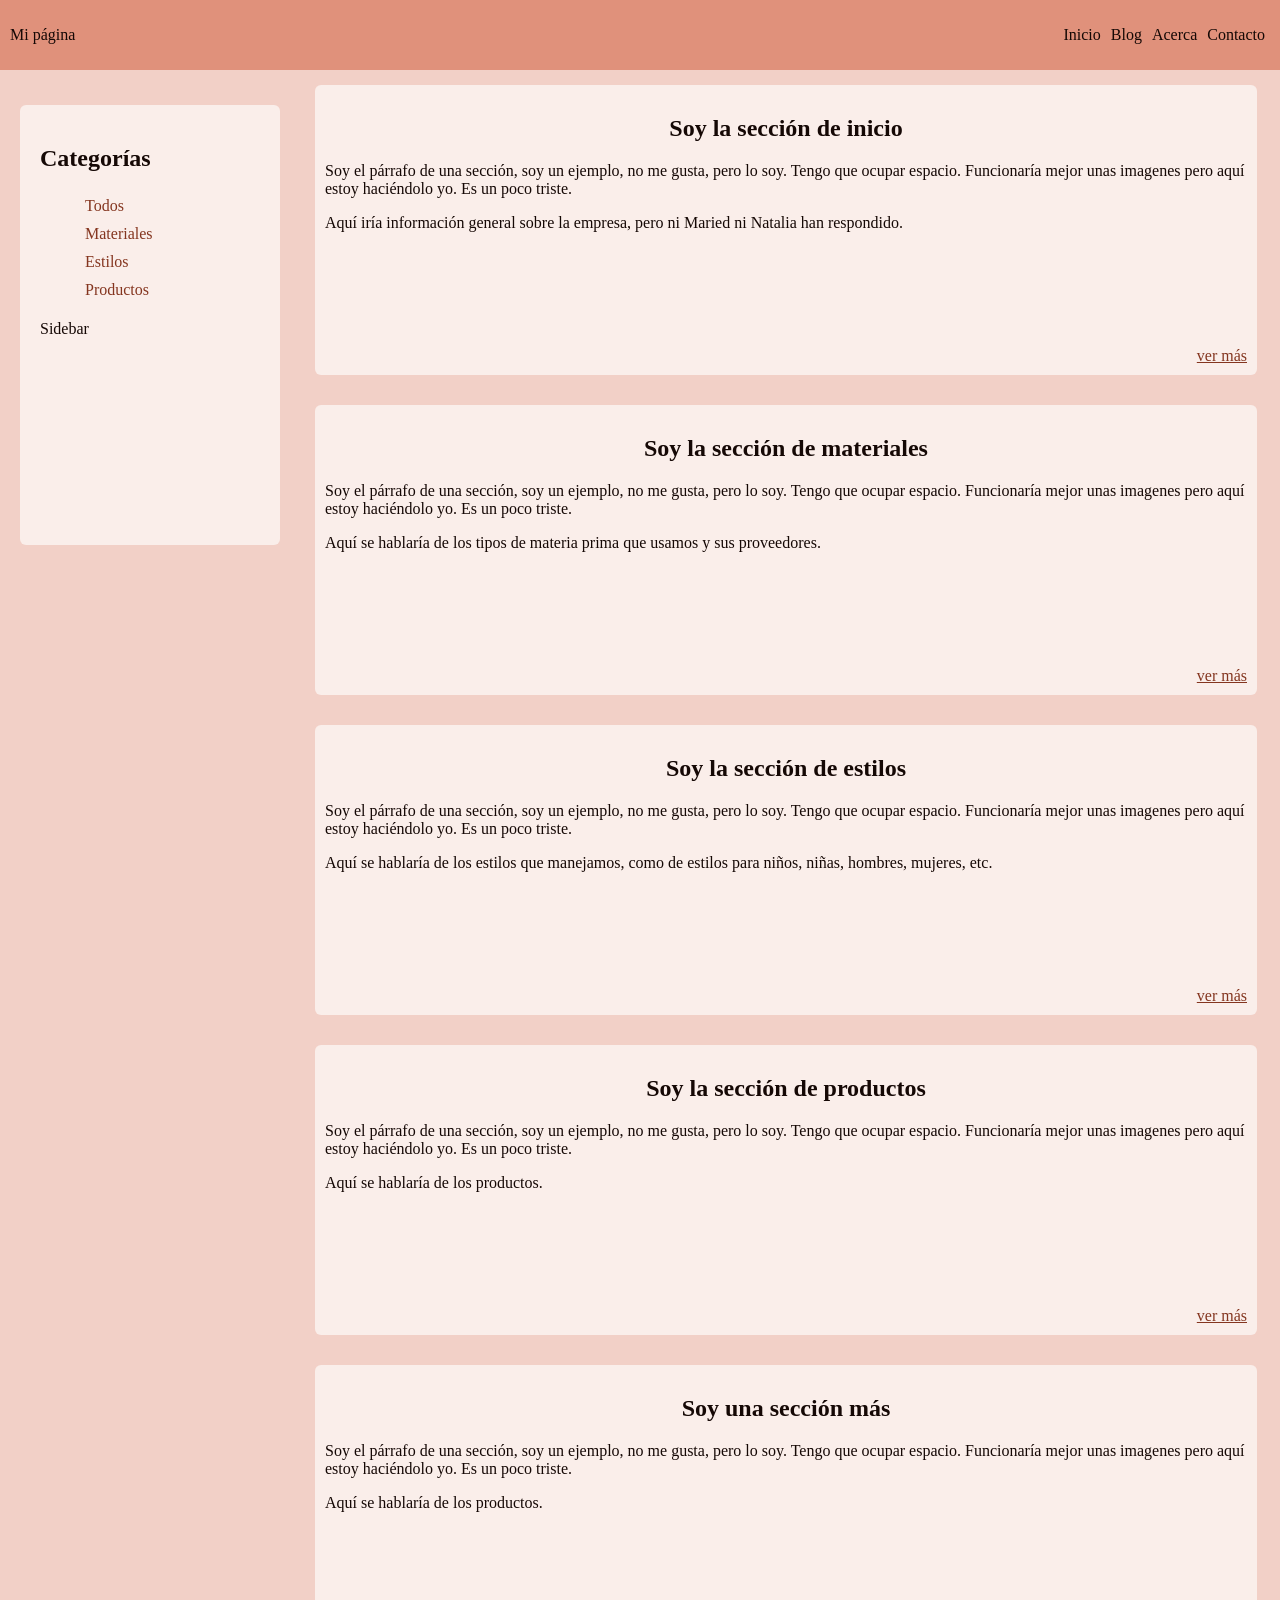
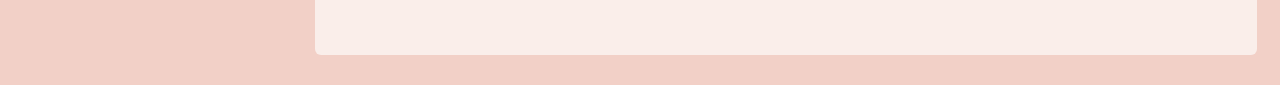
<file: index.html>
<!DOCTYPE html>

<html>

    <head lang="es">
        <meta charset="UTF-8">
        <meta name="viewport" content="width=device-width, initial-scale=1.0">
        <title>Mi página</title>
        <link rel="stylesheet" href="styles.css">
    </head>

    <body>

        <header>
            <div class="header-inner">
                <span class="logo">Mi página</span>
                <nav>
                    <ul>
                        <li><a href="index.html">Inicio</a></li>
                        <li><a href="blog.html">Blog</a></li>
                        <li><a href="acerca.html">Acerca</a></li>
                        <li><a href="contacto.html">Contacto</a></li>
                    </ul>
                </nav>
            </div>
        </header>

        <main>
            
            <section class="sidebar">
                <aside data-tag="aside">
                    <h2>Categorías</h2>
                    <ul>
                        <li><a href="#inicio">Todos</a></li>
                        <li><a href="#materiales">Materiales</a></li>
                        <li><a href="#estilos">Estilos</a></li>
                        <li><a href="#productos">Productos</a></li>
                    </ul>
                    <span class="aside-tag">Sidebar</span>
                </aside>
            </section>

            <section class="sectionnn" id="inicio">
                <h1>Soy la sección de inicio</h1>
                <p>Soy el párrafo de una sección, soy un ejemplo, no me gusta, pero lo soy. Tengo que ocupar espacio. Funcionaría mejor unas imagenes pero aquí estoy haciéndolo yo. Es un poco triste. </p>
                <p>Aquí iría información general sobre la empresa, pero ni Maried ni Natalia han respondido.</p>
                <div><a href="acerca.html">ver más</a></div>
            </section>

            <section class="sectionnn" id="materiales">
                <h1>Soy la sección de materiales</h1>
                <p>Soy el párrafo de una sección, soy un ejemplo, no me gusta, pero lo soy. Tengo que ocupar espacio. Funcionaría mejor unas imagenes pero aquí estoy haciéndolo yo. Es un poco triste. </p>
                <p>Aquí se hablaría de los tipos de materia prima que usamos y sus proveedores.</p>
                <div><a href="seccionesInicio/materiales.html">ver más</a></div>
            </section>

            <section class="sectionnn" id="estilos">
                <h1>Soy la sección de estilos</h1>
                <p>Soy el párrafo de una sección, soy un ejemplo, no me gusta, pero lo soy. Tengo que ocupar espacio. Funcionaría mejor unas imagenes pero aquí estoy haciéndolo yo. Es un poco triste. </p>
                <p>Aquí se hablaría de los estilos que manejamos, como de estilos para niños, niñas, hombres, mujeres, etc.</p>
                <div><a href="seccionesInicio/estilos.html">ver más</a></div>
            </section>

            <section class="sectionnn" id="productos">
                <h1>Soy la sección de productos</h1>
                <p>Soy el párrafo de una sección, soy un ejemplo, no me gusta, pero lo soy. Tengo que ocupar espacio. Funcionaría mejor unas imagenes pero aquí estoy haciéndolo yo. Es un poco triste. </p>
                <p>Aquí se hablaría de los productos.</p>
                <div><a href="seccionesInicio/productos.html">ver más</a></div>
            </section>

            <section class="sectionnn">
                <h1>Soy una sección más</h1>
                <p>Soy el párrafo de una sección, soy un ejemplo, no me gusta, pero lo soy. Tengo que ocupar espacio. Funcionaría mejor unas imagenes pero aquí estoy haciéndolo yo. Es un poco triste. </p>
                <p>Aquí se hablaría de los productos.</p>
            </section>

        </main>
    
    </body>

</html>
</file>
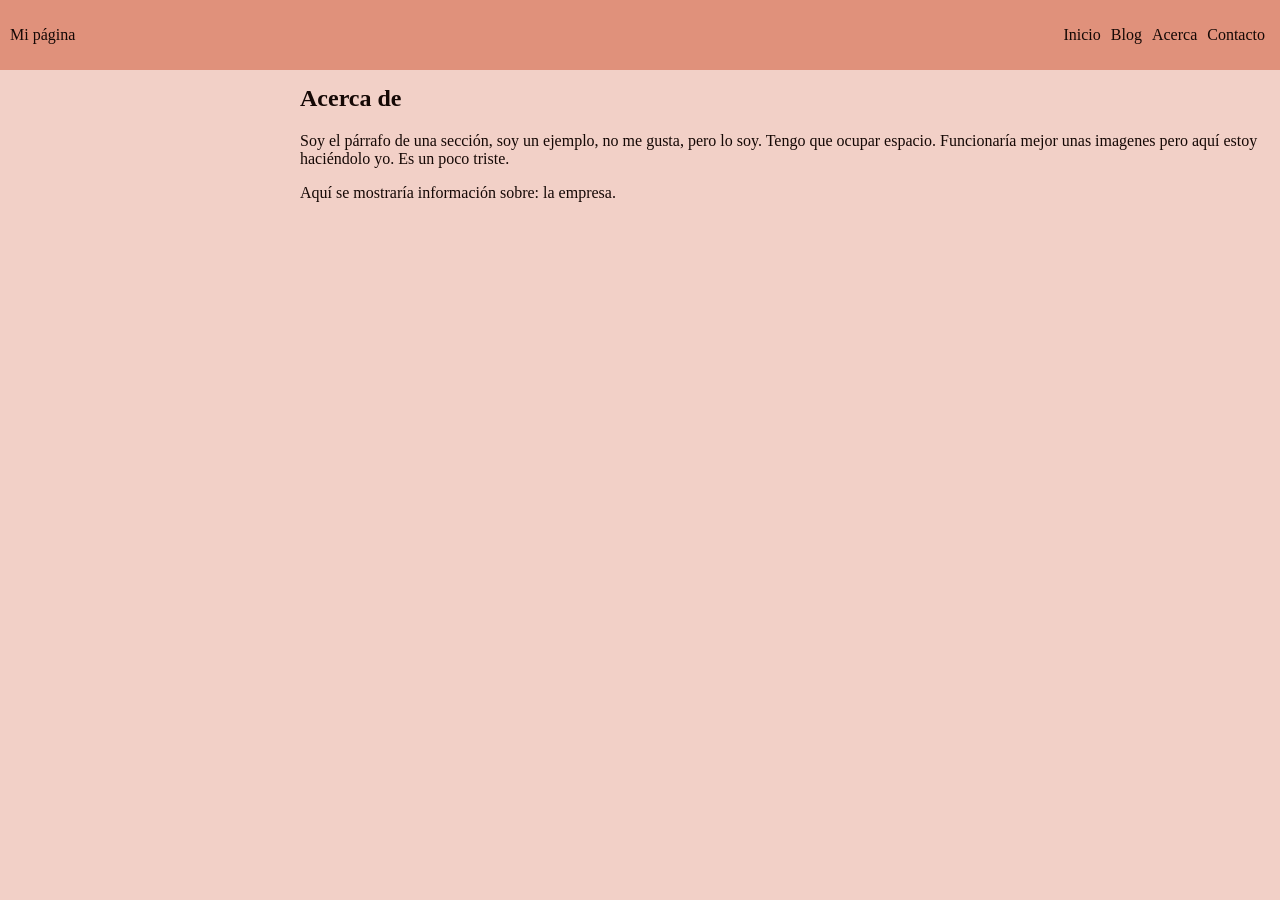
<file: acerca.html>
<!DOCTYPE html>

<html>

    <head lang="es">
        <meta charset="UTF-8">
        <meta name="viewport" content="width=device-width, initial-scale=1.0">
        <title>Acerca De</title>
        <link rel="stylesheet" href="styles.css">
    </head>

    <body>

        <header>
            <div class="header-inner">
                <span class="logo">Mi página</span>
                <nav>
                    <ul>
                        <li><a href="index.html">Inicio</a></li>
                        <li><a href="blog.html">Blog</a></li>
                        <li><a href="acerca.html">Acerca</a></li>
                        <li><a href="contacto.html">Contacto</a></li>
                    </ul>
                </nav>
            </div>
        </header>

        <main>
            
            <section>
                <h1>Acerca de</h1>
                <p>Soy el párrafo de una sección, soy un ejemplo, no me gusta, pero lo soy. Tengo que ocupar espacio. Funcionaría mejor unas imagenes pero aquí estoy haciéndolo yo. Es un poco triste.</p>
                <p>Aquí se mostraría información sobre: la empresa.  </p>
            </section>
            
        </main>
    
    </body>

</html>
</file>
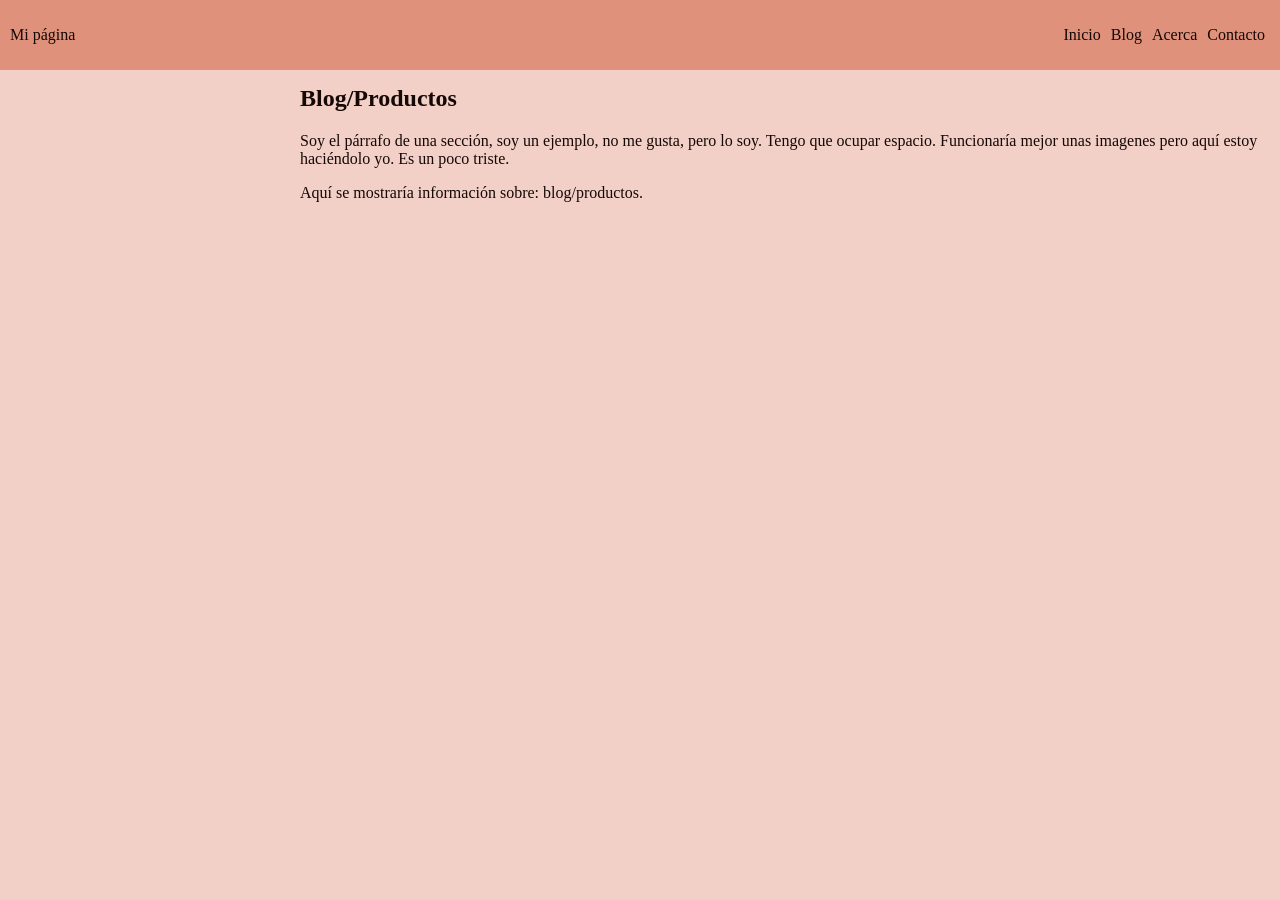
<file: blog.html>
<!DOCTYPE html>

<html>

    <head lang="es">
        <meta charset="UTF-8">
        <meta name="viewport" content="width=device-width, initial-scale=1.0">
        <title>Blog</title>
        <link rel="stylesheet" href="styles.css">
    </head>

    <body>

        <header>
            <div class="header-inner">
                <span class="logo">Mi página</span>
                <nav>
                    <ul>
                        <li><a href="index.html">Inicio</a></li>
                        <li><a href="blog.html">Blog</a></li>
                        <li><a href="acerca.html">Acerca</a></li>
                        <li><a href="contacto.html">Contacto</a></li>
                    </ul>
                </nav>
            </div>
        </header>

        <main>
            
            <section>
                <h1>Blog/Productos</h1>
                <p>Soy el párrafo de una sección, soy un ejemplo, no me gusta, pero lo soy. Tengo que ocupar espacio. Funcionaría mejor unas imagenes pero aquí estoy haciéndolo yo. Es un poco triste.</p>
                <p>Aquí se mostraría información sobre: blog/productos.  </p>
            </section>
            
        </main>
    
    </body>

</html>
</file>
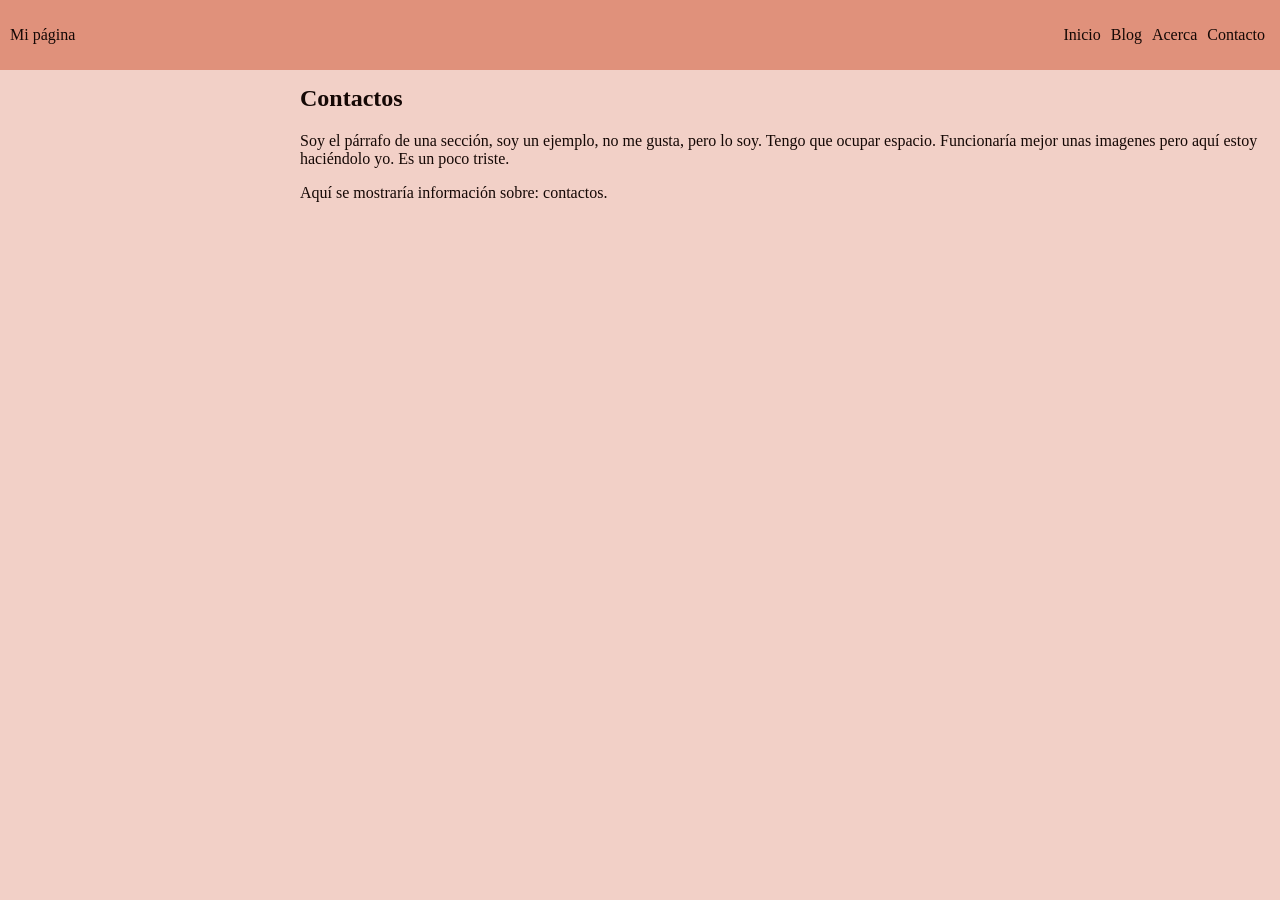
<file: contacto.html>
<!DOCTYPE html>

<html>

    <head lang="es">
        <meta charset="UTF-8">
        <meta name="viewport" content="width=device-width, initial-scale=1.0">
        <title>Contactos</title>
        <link rel="stylesheet" href="styles.css">
    </head>

    <body>

        <header>
            <div class="header-inner">
                <span class="logo">Mi página</span>
                <nav>
                    <ul>
                        <li><a href="index.html">Inicio</a></li>
                        <li><a href="blog.html">Blog</a></li>
                        <li><a href="acerca.html">Acerca</a></li>
                        <li><a href="contacto.html">Contacto</a></li>
                    </ul>
                </nav>
            </div>
        </header>

        <main>
            
            <section>
                <h1>Contactos</h1>
                <p>Soy el párrafo de una sección, soy un ejemplo, no me gusta, pero lo soy. Tengo que ocupar espacio. Funcionaría mejor unas imagenes pero aquí estoy haciéndolo yo. Es un poco triste.</p>
                <p>Aquí se mostraría información sobre: contactos.  </p>
            </section>
            
        </main>
    
    </body>

</html>
</file>
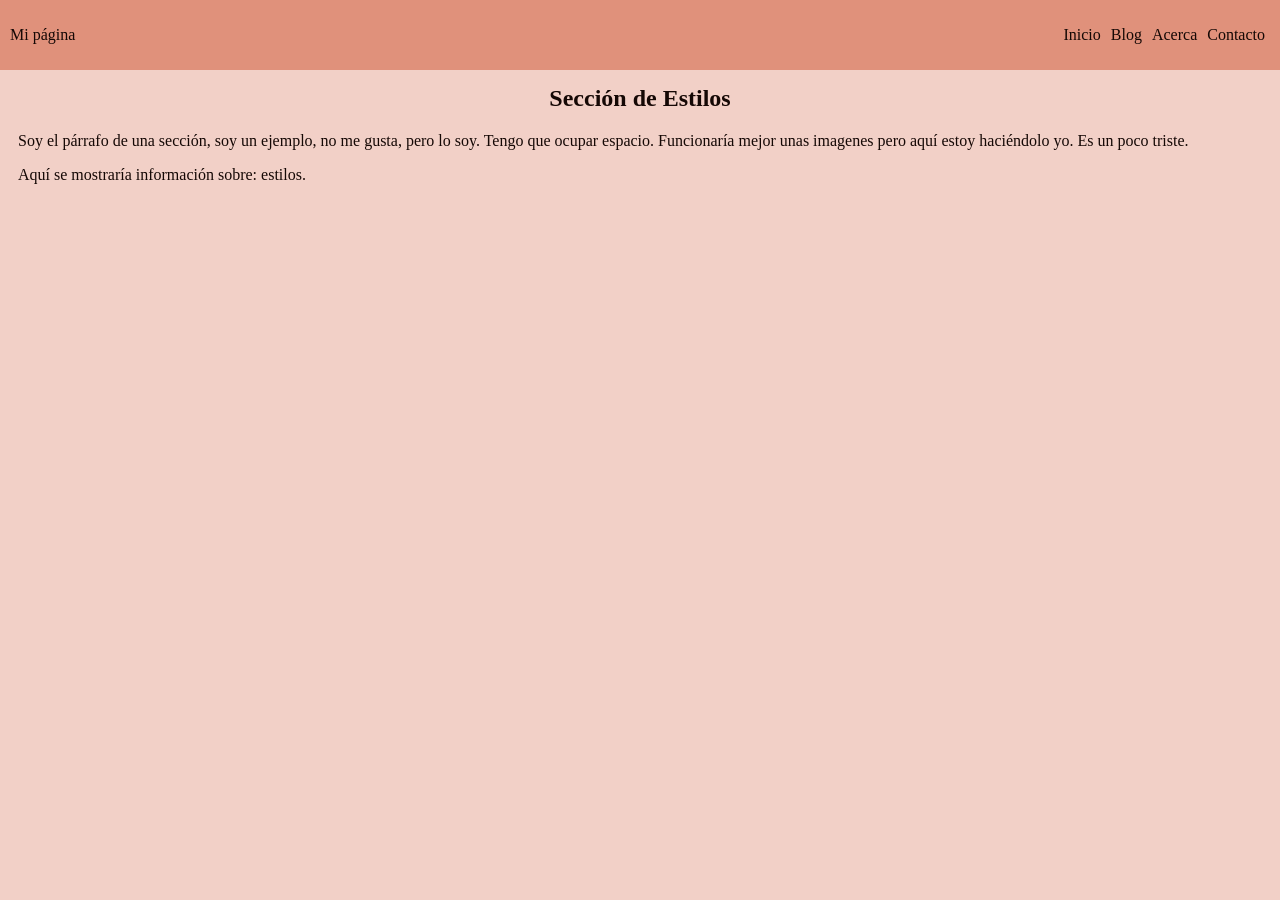
<file: seccionesInicio/estilos.html>
<!DOCTYPE html>

<html>

    <head lang="es">
        <meta charset="UTF-8">
        <meta name="viewport" content="width=device-width, initial-scale=1.0">
        <title>Estilos</title>
        <link rel="stylesheet" href="styleSeccionesInicio.css">
    </head>

    <body>

        <header>
            <div class="header-inner">
                <span class="logo">Mi página</span>
                <nav>
                    <ul>
                        <li><a href="../index.html">Inicio</a></li>
                        <li><a href="../blog.html">Blog</a></li>
                        <li><a href="../acerca.html">Acerca</a></li>
                        <li><a href="../contacto.html">Contacto</a></li>
                    </ul>
                </nav>
            </div>
        </header>

        <main>

            <section>
                <h1>Sección de Estilos</h1>
                <p>Soy el párrafo de una sección, soy un ejemplo, no me gusta, pero lo soy. Tengo que ocupar espacio. Funcionaría mejor unas imagenes pero aquí estoy haciéndolo yo. Es un poco triste.</p>
                <p>Aquí se mostraría información sobre: estilos.</p>
            </section>

        </main>
    
    </body>

</html>
</file>
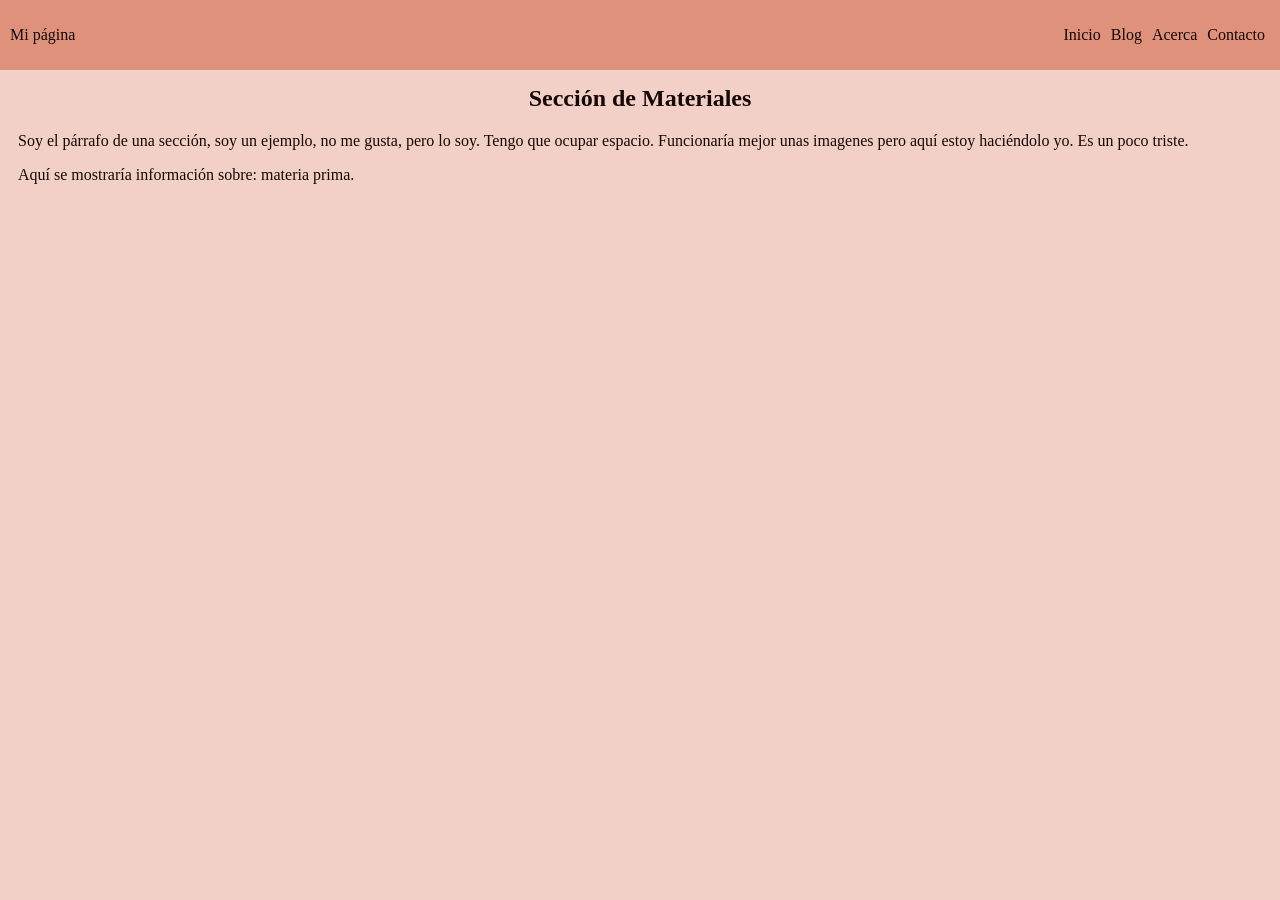
<file: seccionesInicio/materiales.html>
<!DOCTYPE html>

<html>

    <head lang="es">
        <meta charset="UTF-8">
        <meta name="viewport" content="width=device-width, initial-scale=1.0">
        <title>Materiales</title>
        <link rel="stylesheet" href="styleSeccionesInicio.css">
    </head>

    <body>

        <header>
            <div class="header-inner">
                <span class="logo">Mi página</span>
                <nav>
                    <ul>
                        <li><a href="../index.html">Inicio</a></li>
                        <li><a href="../blog.html">Blog</a></li>
                        <li><a href="../acerca.html">Acerca</a></li>
                        <li><a href="../contacto.html">Contacto</a></li>
                    </ul>
                </nav>
            </div>
        </header>

        <main>

            <section>
                <h1>Sección de Materiales</h1>
                <p>Soy el párrafo de una sección, soy un ejemplo, no me gusta, pero lo soy. Tengo que ocupar espacio. Funcionaría mejor unas imagenes pero aquí estoy haciéndolo yo. Es un poco triste.</p>
                <p>Aquí se mostraría información sobre: materia prima.</p>
            </section>
            
        </main>
    
    </body>

</html>
</file>
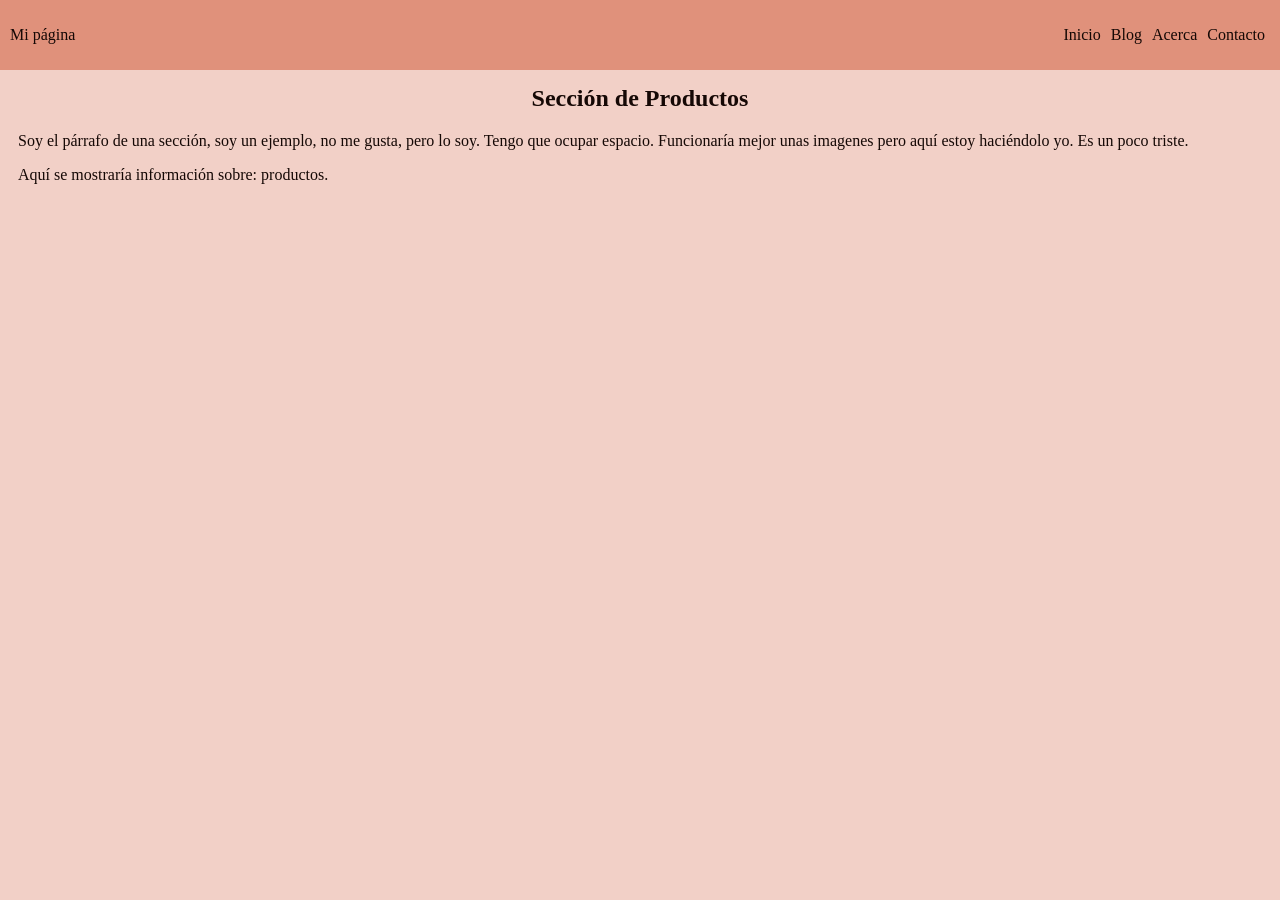
<file: seccionesInicio/productos.html>
<!DOCTYPE html>

<html>

    <head lang="es">
        <meta charset="UTF-8">
        <meta name="viewport" content="width=device-width, initial-scale=1.0">
        <title>Productos</title>
        <link rel="stylesheet" href="styleSeccionesInicio.css">
    </head>

    <body>

        <header>
            <div class="header-inner">
                <span class="logo">Mi página</span>
                <nav>
                    <ul>
                        <li><a href="../index.html">Inicio</a></li>
                        <li><a href="../blog.html">Blog</a></li>
                        <li><a href="../acerca.html">Acerca</a></li>
                        <li><a href="../contacto.html">Contacto</a></li>
                    </ul>
                </nav>
            </div>
        </header>

        <main>

            <section>
                <h1>Sección de Productos</h1>
                <p>Soy el párrafo de una sección, soy un ejemplo, no me gusta, pero lo soy. Tengo que ocupar espacio. Funcionaría mejor unas imagenes pero aquí estoy haciéndolo yo. Es un poco triste.</p>
                <p>Aquí se mostraría información sobre: productos.  </p>
            </section>
            
        </main>
    
    </body>

</html>
</file>
<file: styles.css>
header {
    background-color: #E0917B;
    position: fixed;
    width: 100%;
    top: 0;
    left: 0;
    z-index: 1000; 
}

.header-inner {
    display: flex;
    justify-content: space-between;
    align-items: center;
    padding: 5px 10px;
}

.header-inner ul {
    display: flex;
}
.header-inner li {
    padding: 5px;
    list-style: none;
}

.header-inner a {
    color: inherit;
    text-decoration: none;
}

.header-inner a:hover {
    color: #5F2616;
    text-decoration: underline;
}


/*
#FAEEEA
#F2D0C7
#E9B0A0
#E0917B
#D77256
#CF5330
#A94428
#84351F
#5F2616
#3A170E
#150805
*/


body {
    margin-top: 85px;
    margin-left: 300px;
    background-color: #F2D0C7;
    color: #150805;
}

.sidebar {
    position: fixed;
    left: 0;
    width: 300px;
    height: 100vh;
}

aside {
    margin: 20px;
    padding: 20px;
    height: 400px;
    background-color: #FAEEEA;
    border-radius: 6px;
    
}

aside li {
    list-style: none;
    padding: 5px;
}


aside a {
    color: #84351F;
    text-decoration: none;
}

aside a:hover {
    color: #3A170E;
    text-decoration: underline;
}


.sectionnn {
    position: relative;
    scroll-margin-top: 85px;
    margin: 30px 15px ;
    padding: 10px;
    background-color: #FAEEEA;
    height: 270px;
    border-radius: 6px;
}

.sectionnn h1 {
    text-align: center;
}

.sectionnn div {
    position: absolute;
    bottom: 10px;
    right: 10px;
}

.sectionnn a{
    text-decoration: underline;
    color: #84351F;
}

.sectionnn a:hover {
    color: #3A170E;
}
</file>
<file: seccionesInicio/styleSeccionesInicio.css>
header {
    background-color: #E0917B;
    position: fixed;
    width: 100%;
    top: 0;
    left: 0;
    z-index: 1000; 
}

.header-inner {
    display: flex;
    justify-content: space-between;
    align-items: center;
    padding: 5px 10px;
}

.header-inner ul {
    display: flex;
}
.header-inner li {
    padding: 5px;
    list-style: none;
}

/*
#FAEEEA
#F2D0C7
#E9B0A0
#E0917B
#D77256
#CF5330
#A94428
#84351F
#5F2616
#3A170E
#150805
*/


a {
    color: inherit;
    text-decoration: none;
}


body {
    margin-top: 85px;
    padding: 0 10px;
    background-color: #F2D0C7;
    color: #150805;
}

h1 {
    text-align: center;
}
</file>
